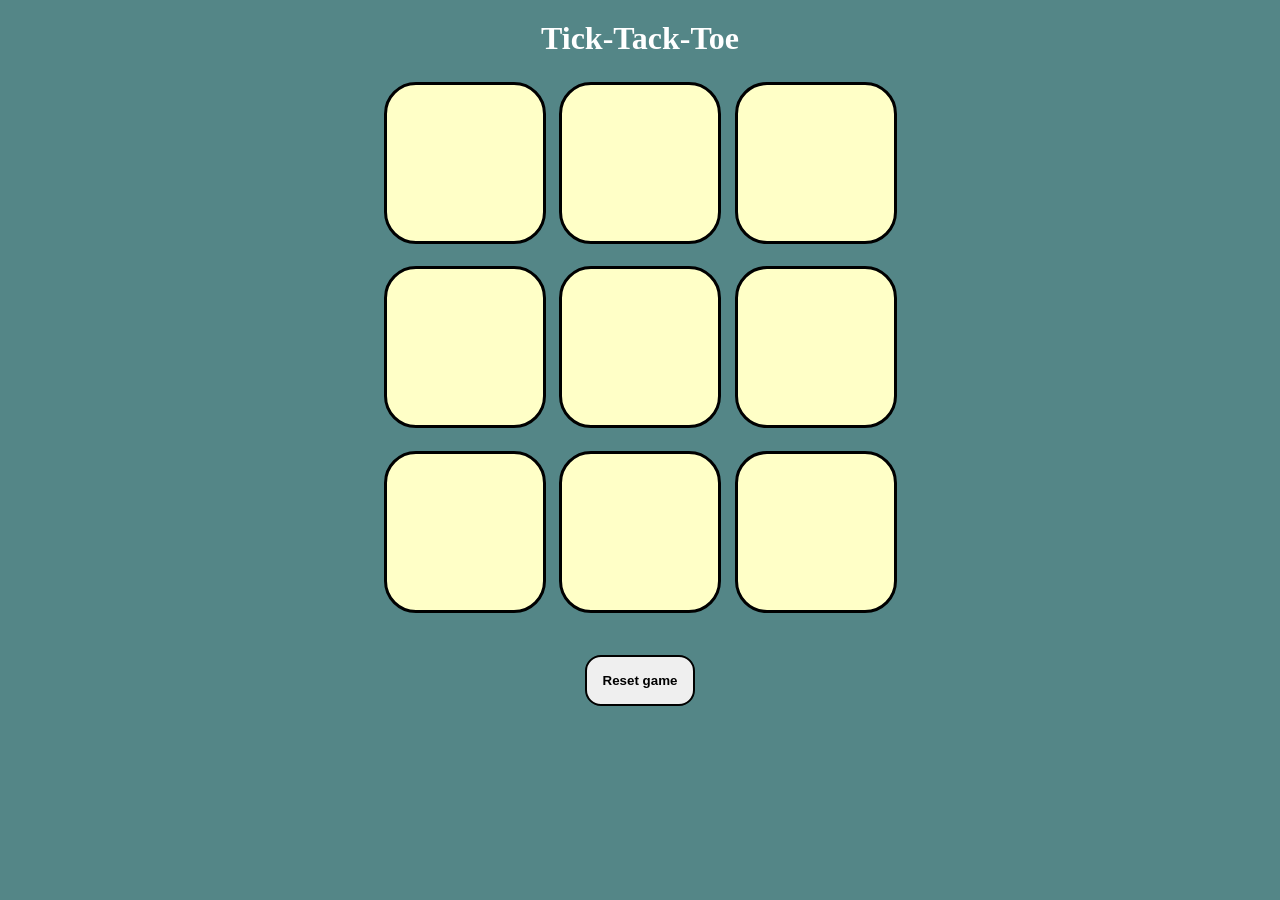
<file: mini-project/index2.html>
<!DOCTYPE html>
<html lang="en">
<head>
    <meta charset="UTF-8">
    <meta name="viewport" content="width=device-width, initial-scale=1.0">
    <title>Tick-Tack-Toe game</title>
    <link rel="stylesheet" href="style3.css">
</head>
<body>

  <div class="msg-cotsiner hide">
    <p id="msg"><b>WINNER</b></p>
    <button id="newgame"><b>NEW GAME</b></button>
  </div>

  <main>
    <h1>Tick-Tack-Toe</h1>

    <div class="container">
      <div class="game">
        <button class="box"></button>
        <button class="box"></button>
        <button class="box"></button>
        <button class="box"></button>
        <button class="box"></button>
        <button class="box"></button>
        <button class="box"></button>
        <button class="box"></button>
        <button class="box"></button>
      </div>
    </div>

    <button id="reseet"><b>Reset game</b></button>
  </main>
               <!-- // DAY 9 COMPLETE -->
                <!-- DAY 10 COMPLETE  -->
    

  <script src="third.js"></script>
</body>
</html>
    <!-- //    DAY 10 PROJECT COMPLETE  -->
</file>
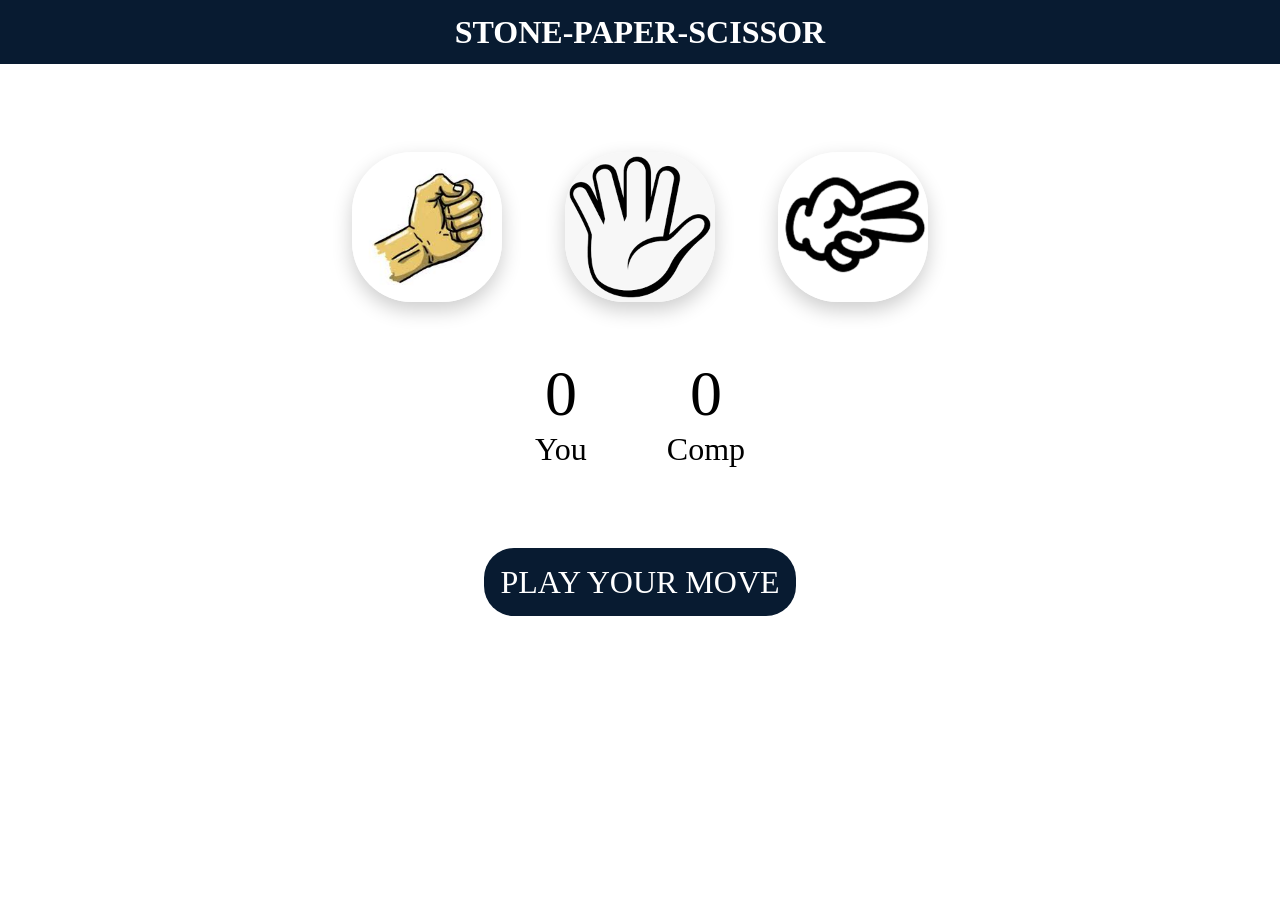
<file: mini-project/rock-paper-scissor/index4.html>
<!doctype html>
<html lang="en">
  <head>
    <meta charset="UTF-8" />
    <meta name="viewport" content="width=device-width, initial-scale=1.0" />
    <title>STONE-PAPER-SCISSOR</title>
    <link rel="stylesheet" href="style4.css" />
  </head>
  <body>
    <h1>STONE-PAPER-SCISSOR</h1>
    <div class="choices">
      <div class="choice" id="rock">
        <img src="stone.jpg" />
      </div>
      <div class="choice" id="paper">
        <img src="paper.png" />
      </div>
      <div class="choice">
        <img src="scissor.png" id="scissor" />
      </div>
    </div>
<!-- score box  -->
    <div class="score-board">
      <div class="score">
        <p id="user-score">0</p>
        <p>You</p>
      </div>
      <div class="score">
        <p id="comp-score">0</p>
        <p>Comp</p>
      </div>
    </div>
<div class="msg-container">
    <p id="msg">PLAY YOUR MOVE</p>
</div>
    <script src="fourth.js"></script>
  </body>
</html>
    <!-- //    DAY 10 PROJECT COMPLETE  -->
</file>
<file: mini-project/style3.css>
*{
    margin: 0;
    padding: 0;
    box-sizing: border-box;
}

body{
    background-color: #548687;
    text-align: center;
}

h1{
    margin-top: 20px;
    color: white;
}

.container{
    height: 62vh;
    margin-top: 20px;
}

.game {
    height: 60vmin;
    width: 60vmin;
    margin: auto;

    display: flex;
    flex-wrap: wrap;
    justify-content: center;
    align-items: center;
    gap: 1.5vmin;
}

.box {
    width: 30%;
    aspect-ratio: 1/1;
    border-radius: 2rem;
    border: 3px solid black;
    font-size: 8vmin;
    background-color: #ffffc7;
    color: red;
    cursor: pointer;
}

#reseet{
    margin-top: 20px;
    padding: 1rem;
    border-radius: 1rem;
    border: 2px solid black;
    cursor: pointer;
}

#newgame{
    margin-top: 10px;
    padding: 1rem;
    border-radius: 1rem;
    border: 2px solid black;
    cursor: pointer;
}

#msg{
    font-size: 8vmin;
    color: white;
}

.msg-cotsiner{
    margin-top: 20px;
}

.hide{
    display: none;
}
 
                /* DAY 9 COMPLETE */
                /* DAY 10 START  */
                    /* //    DAY 10 PROJECT COMPLETE  */
</file>
<file: mini-project/rock-paper-scissor/style4.css>
*{
    margin: 0;
    padding: 0;
    text-align: center;
}
h1{
    background-color: #081b31;
    color: #fff;
    height: 4rem;
    line-height: 4rem;

   
}
.choice{
    height: 165px;
    width: 165px;
     border-radius: 40%;
     display: flex;
     justify-content: center;
     align-items: center;
}
.choice:hover{
    cursor: pointer;
    background-color: #081b31;
}
img{
    height: 150px;
    width: 150px;
    object-fit: cover;
    border-radius: 40%;
     box-shadow: 0 8px 20px rgba(0, 0, 0, 0.2);
  
}
.choices{

display: flex;
justify-content: center;
align-items: center;
gap: 3rem;
margin-top: 5rem;
}

.score-board{
    display: flex;
    justify-content: center;
    align-items: center;
    font-size: 2rem;
    margin-top: 3rem;
    gap: 5rem;
}
#user-score,#comp-score{
    font-size: 4rem;
}
.msg-container{
     margin-top: 5rem;
     padding: 1rem;
     border-radius: 1rem;
     margin-bottom: 1rem;

}
#msg{
    
    background-color: #081b31;
    color: #fff;
    font-size:  2rem;
    display: inline;
    border-radius: 30px;
    padding: 1rem;
    
}
    /* //    DAY 10 PROJECT COMPLETE  */
</file>
